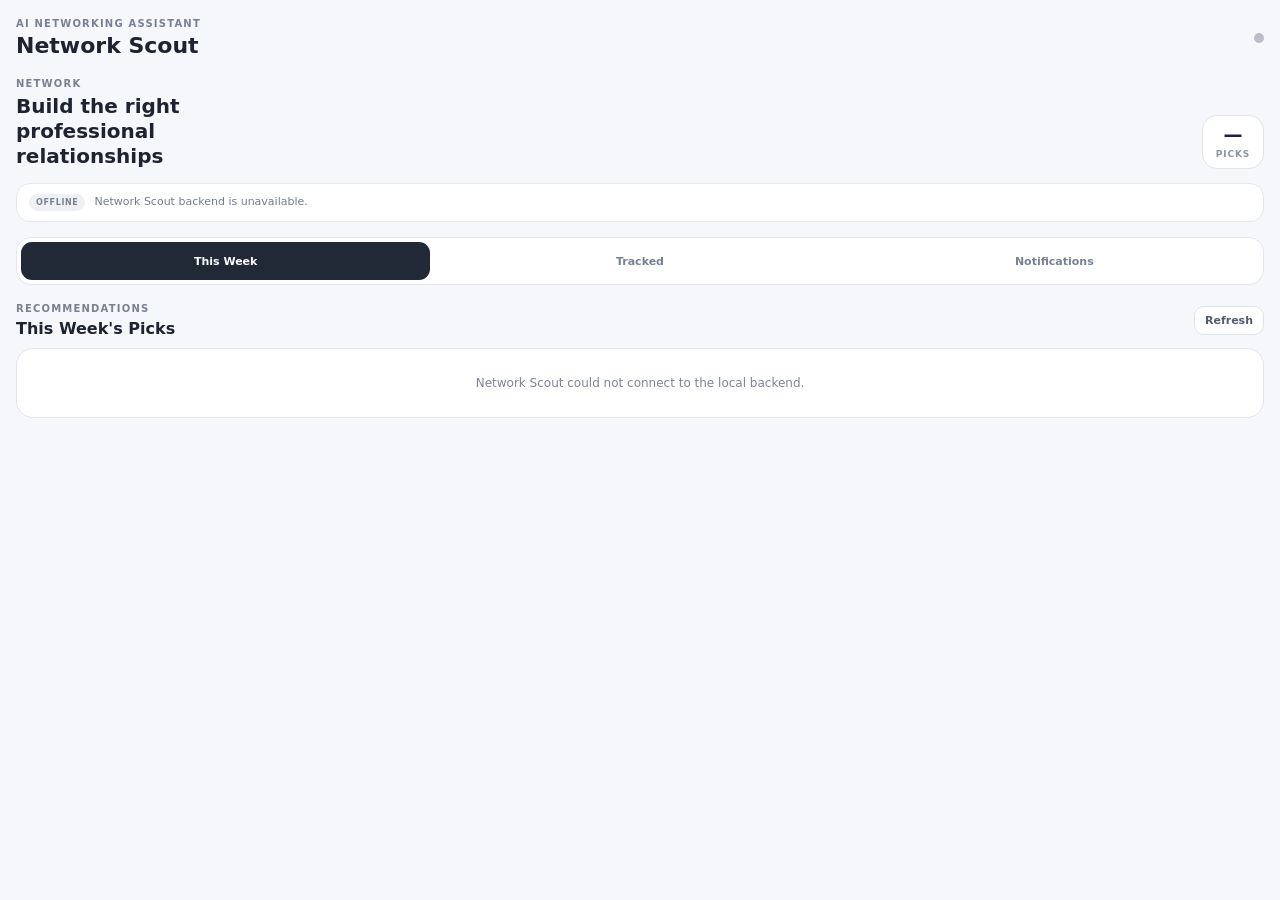
<file: extension/sidepanel.html>
<!DOCTYPE html>
<html lang="en">

<head>
    <meta charset="UTF-8">

    <meta
        name="viewport"
        content="width=device-width, initial-scale=1.0"
    >

    <title>Network Scout</title>

    <link
        rel="stylesheet"
        href="sidepanel.css"
    >
</head>

<body>

<main class="app">

    <header class="header">

        <div>

            <p class="eyebrow">
                AI NETWORKING ASSISTANT
            </p>

            <h1>
                Network Scout
            </h1>

        </div>

        <div
            id="statusDot"
            class="status-dot disconnected"
            title="Backend status"
        ></div>

    </header>


    <section class="overview">

        <div>

            <p class="section-label">
                NETWORK
            </p>

            <h2>
                Build the right
                professional relationships
            </h2>

        </div>

        <div class="count-box">

            <strong id="candidateCount">
                —
            </strong>

            <span id="countLabel">
                PICKS
            </span>

        </div>

    </section>


    <section
        id="connectionNotice"
        class="connection-notice"
    >

        <span
            id="connectionBadge"
            class="badge disconnected"
        >
            CHECKING
        </span>

        <p id="connectionMessage">
            Connecting to Network Scout...
        </p>

    </section>


    <nav class="view-tabs">

        <button
            id="weeklyTab"
            class="view-tab active"
            type="button"
        >
            This Week
        </button>

        <button
            id="trackedTab"
            class="view-tab"
            type="button"
        >
            Tracked
        </button>

        <button
            id="notificationsTab"
            class="view-tab notification-tab"
            type="button"
        >
            <span>
                Notifications
            </span>

            <span
                id="notificationUnreadBadge"
                class="notification-count hidden"
            >
                0
            </span>
        </button>

    </nav>


    <section class="picks-header">

        <div>

            <p
                id="sectionLabel"
                class="section-label"
            >
                RECOMMENDATIONS
            </p>

            <h3 id="sectionTitle">
                This Week's Picks
            </h3>

        </div>

        <button
            id="refreshButton"
            class="refresh-button"
            type="button"
        >
            Refresh
        </button>

    </section>


    <section
        id="weeklySummary"
        class="weekly-summary hidden"
        aria-live="polite"
    ></section>


    <section
        id="candidateList"
        class="candidate-list"
    >

        <div class="loading-card">
            Loading Network Scout...
        </div>

    </section>

</main>


<script src="sidepanel.js"></script>

</body>

</html>
</file>
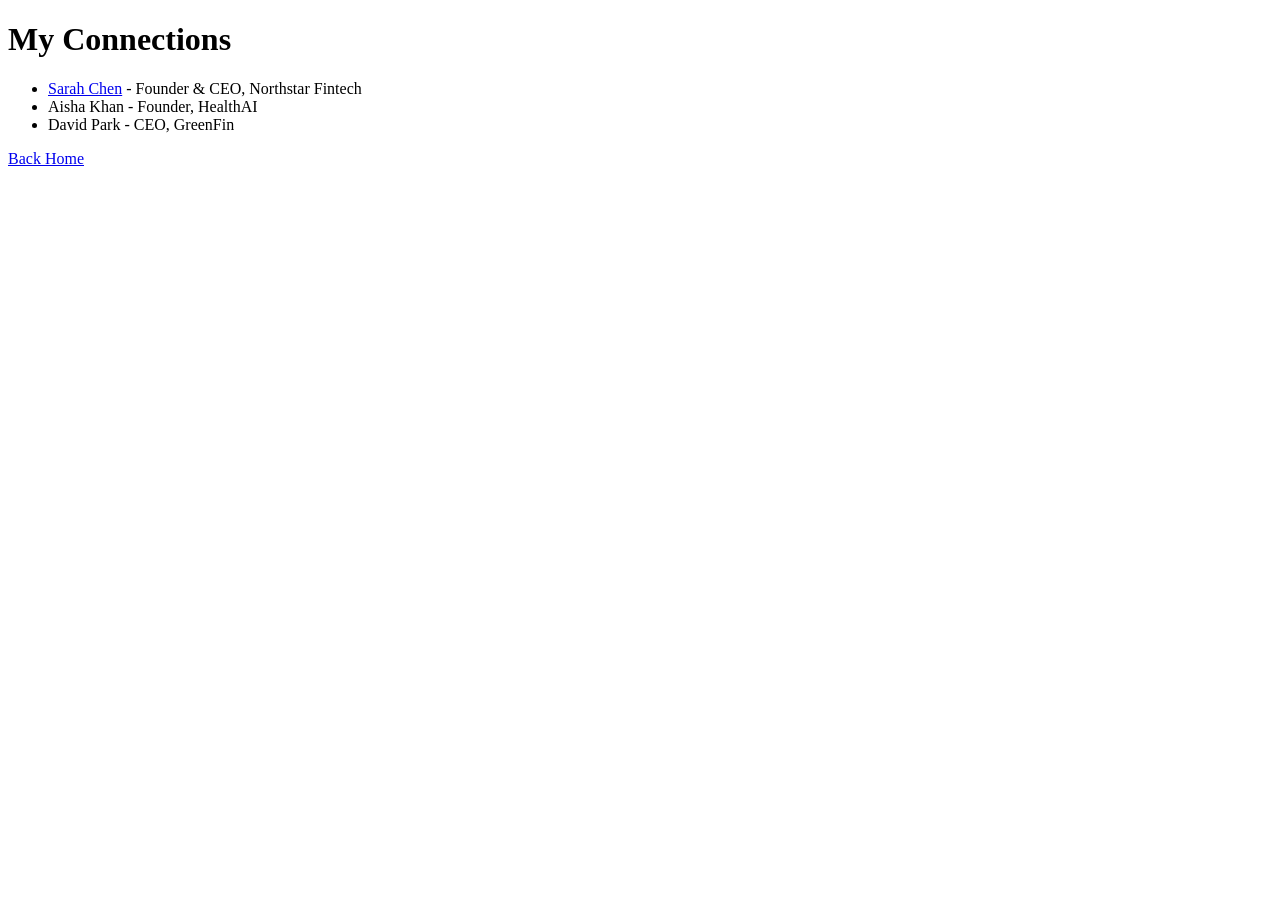
<file: mock_linkedin/connections.html>
<!DOCTYPE html>
<html>
<head>
    <title>Connections</title>
</head>
<body>
    <h1>My Connections</h1>

    <ul>
        <li>
            <a href="sarah.html">Sarah Chen</a>
            - Founder & CEO, Northstar Fintech
        </li>

        <li>
            Aisha Khan - Founder, HealthAI
        </li>

        <li>
            David Park - CEO, GreenFin
        </li>
    </ul>

    <a href="index.html">Back Home</a>
</body>
</html>
</file>
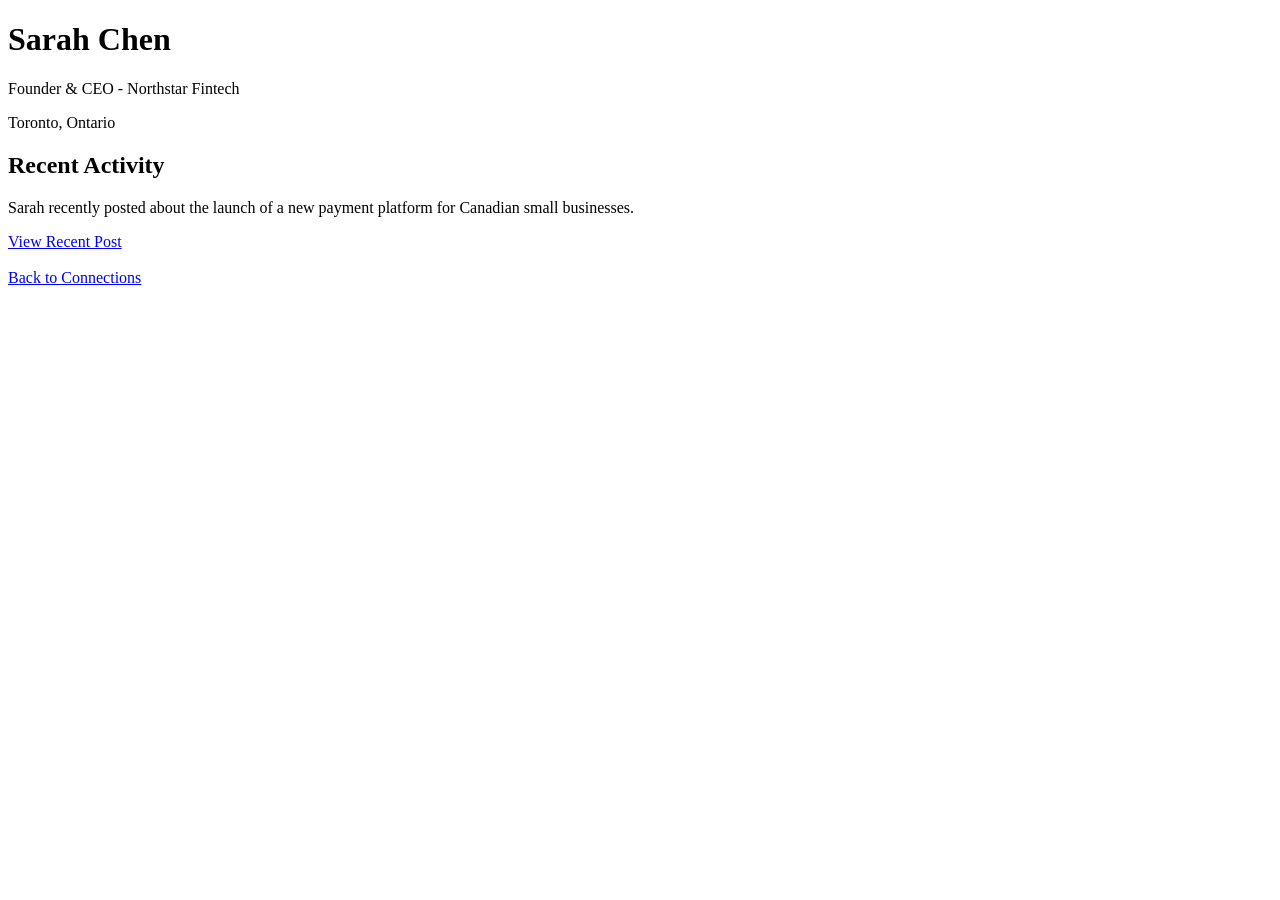
<file: mock_linkedin/sarah.html>
<!DOCTYPE html>
<html>
<head>
    <title>Sarah Chen</title>
</head>
<body>
    <h1>Sarah Chen</h1>

    <p>Founder & CEO - Northstar Fintech</p>
    <p>Toronto, Ontario</p>

    <h2>Recent Activity</h2>

    <p>
        Sarah recently posted about the launch of a new payment platform
        for Canadian small businesses.
    </p>

    <a href="sarah_post.html">View Recent Post</a>

    <br><br>

    <a href="connections.html">Back to Connections</a>
</body>
</html>
</file>
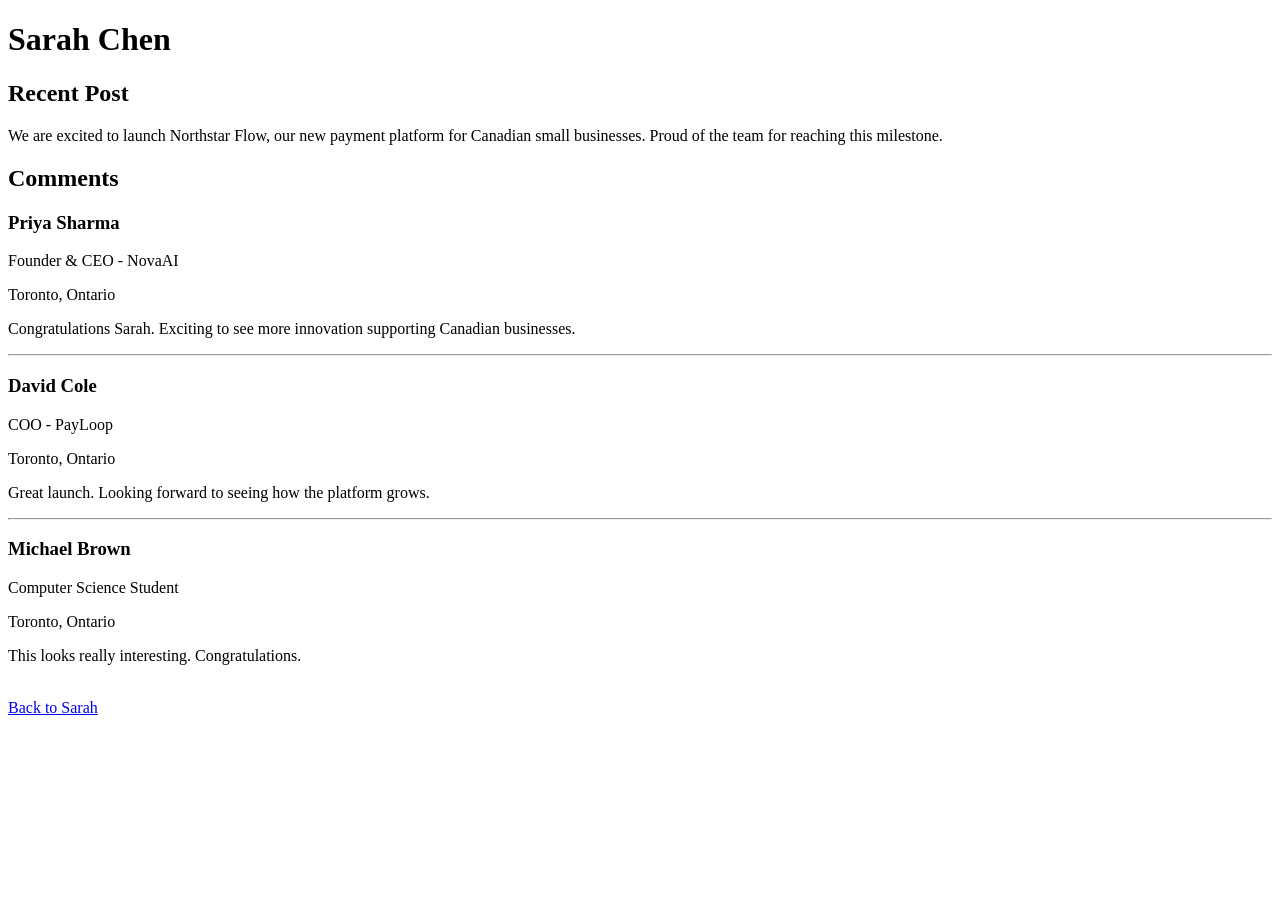
<file: mock_linkedin/sarah_post.html>
<!DOCTYPE html>
<html>
<head>
    <title>Sarah Chen Post</title>
</head>
<body>
    <h1>Sarah Chen</h1>

    <h2>Recent Post</h2>

    <p>
        We are excited to launch Northstar Flow,
        our new payment platform for Canadian small businesses.
        Proud of the team for reaching this milestone.
    </p>

    <h2>Comments</h2>

    <div>
        <h3>Priya Sharma</h3>
        <p>Founder & CEO - NovaAI</p>
        <p>Toronto, Ontario</p>
        <p>
            Congratulations Sarah. Exciting to see more innovation
            supporting Canadian businesses.
        </p>
    </div>

    <hr>

    <div>
        <h3>David Cole</h3>
        <p>COO - PayLoop</p>
        <p>Toronto, Ontario</p>
        <p>
            Great launch. Looking forward to seeing how the platform grows.
        </p>
    </div>

    <hr>

    <div>
        <h3>Michael Brown</h3>
        <p>Computer Science Student</p>
        <p>Toronto, Ontario</p>
        <p>
            This looks really interesting. Congratulations.
        </p>
    </div>

    <br>

    <a href="sarah.html">Back to Sarah</a>
</body>
</html>
</file>
<file: extension/sidepanel.css>
* {
    box-sizing: border-box;
}


html,
body {
    margin: 0;
    padding: 0;
    min-height: 100%;
}


body {
    background: #f6f7fb;
    color: #1d2330;

    font-family:
        Inter,
        ui-sans-serif,
        system-ui,
        -apple-system,
        BlinkMacSystemFont,
        "Segoe UI",
        sans-serif;
}


button {
    font: inherit;
}


.app {
    width: 100%;
    min-height: 100vh;

    padding: 18px 16px 30px;
}


.header {
    display: flex;

    align-items: center;
    justify-content: space-between;

    gap: 16px;

    margin-bottom: 20px;
}


.eyebrow,
.section-label {
    margin: 0 0 5px;

    color: #778095;

    font-size: 10px;
    font-weight: 800;

    letter-spacing: 0.12em;
}


h1,
h2,
h3,
p {
    margin-top: 0;
}


h1 {
    margin-bottom: 0;

    font-size: 22px;
    line-height: 1.1;
}


.status-dot {
    width: 10px;
    height: 10px;

    border-radius: 50%;

    flex: 0 0 auto;
}


.status-dot.connected {
    background: #27845b;
}


.status-dot.disconnected {
    background: #b8becb;
}


.overview {
    display: flex;

    align-items: flex-end;
    justify-content: space-between;

    gap: 14px;

    margin-bottom: 14px;
}


.overview h2 {
    max-width: 260px;

    margin-bottom: 0;

    font-size: 20px;
    line-height: 1.25;
}


.count-box {
    min-width: 62px;

    padding: 9px 10px;

    border: 1px solid #e1e4eb;
    border-radius: 15px;

    background: #ffffff;

    text-align: center;
}


.count-box strong {
    display: block;

    font-size: 19px;
    line-height: 1;
}


.count-box span {
    display: block;

    margin-top: 5px;

    color: #8b93a4;

    font-size: 9px;
    font-weight: 800;

    letter-spacing: 0.1em;
}


.connection-notice {
    display: flex;

    align-items: center;

    gap: 9px;

    margin-bottom: 15px;

    padding: 10px 12px;

    border: 1px solid #e4e7ee;
    border-radius: 14px;

    background: #ffffff;
}


.connection-notice p {
    margin: 0;

    color: #727b8d;

    font-size: 11px;
    line-height: 1.35;
}


.badge {
    flex: 0 0 auto;

    padding: 4px 7px;

    border-radius: 999px;

    font-size: 8px;
    font-weight: 900;

    letter-spacing: 0.08em;
}


.badge.connected {
    background: #e6f4ed;
    color: #247650;
}


.badge.disconnected {
    background: #eef0f4;
    color: #7a8291;
}


/* ======================================================
   VIEW TABS
   ====================================================== */

.view-tabs {
    display: grid;

    grid-template-columns:
        repeat(
            3,
            minmax(0, 1fr)
        );

    gap: 5px;

    margin-bottom: 18px;

    padding: 4px;

    border: 1px solid #e3e6ed;
    border-radius: 15px;

    background: #ffffff;
}


.view-tab {
    min-height: 38px;

    padding: 7px 5px;

    border: none;
    border-radius: 11px;

    background: transparent;
    color: #778095;

    cursor: pointer;

    font-size: 11px;
    font-weight: 750;
}


.view-tab.active {
    background: #222936;
    color: #ffffff;
}


.notification-tab {
    display: flex;

    align-items: center;
    justify-content: center;

    gap: 5px;
}


.notification-count {
    display: inline-flex;

    align-items: center;
    justify-content: center;

    min-width: 18px;
    height: 18px;

    padding: 0 5px;

    border-radius: 999px;

    background: #c84848;
    color: #ffffff;

    font-size: 9px;
    font-weight: 900;
}


.notification-count.hidden {
    display: none;
}


/* ======================================================
   SECTION HEADER
   ====================================================== */

.picks-header {
    display: flex;

    align-items: center;
    justify-content: space-between;

    gap: 12px;

    margin-bottom: 10px;
}


.picks-header h3 {
    margin: 0;

    font-size: 16px;
}


.refresh-button {
    padding: 7px 10px;

    border: 1px solid #dfe3ea;
    border-radius: 10px;

    background: #ffffff;
    color: #525c6e;

    cursor: pointer;

    font-size: 11px;
    font-weight: 700;
}


/* ======================================================
   LIST
   ====================================================== */

.candidate-list {
    display: flex;

    flex-direction: column;

    gap: 10px;
}


.loading-card,
.empty-card {
    padding: 25px 16px;

    border: 1px solid #e2e5ec;
    border-radius: 17px;

    background: #ffffff;
    color: #7c8595;

    font-size: 12px;
    line-height: 1.5;

    text-align: center;
}


/* ======================================================
   CARDS
   ====================================================== */

.candidate-card,
.tracked-card {
    padding: 14px;

    border: 1px solid #e2e5ec;
    border-radius: 18px;

    background: #ffffff;
}


.candidate-top,
.tracked-header {
    display: flex;

    align-items: flex-start;

    gap: 10px;
}


.avatar {
    position: relative;

    overflow: hidden;

    flex: 0 0 auto;

    display: flex;

    align-items: center;
    justify-content: center;

    width: 50px;
    height: 50px;

    border-radius: 16px;

    background:
        linear-gradient(
            145deg,
            #e9ecf7,
            #f4f5fa
        );

    color: #454d62;

    font-size: 14px;
    font-weight: 800;
}


.avatar-initials {
    position: absolute;

    inset: 0;

    display: flex;

    align-items: center;
    justify-content: center;
}


.profile-photo {
    position: absolute;

    inset: 0;

    width: 100%;
    height: 100%;

    object-fit: cover;

    border-radius: inherit;
}


.candidate-main,
.tracked-main {
    flex: 1;

    min-width: 0;
}


.candidate-name {
    color: #1f2633;

    font-size: 14px;
    font-weight: 800;

    line-height: 1.3;
}


.candidate-headline {
    margin: 3px 0 0;

    color: #687284;

    font-size: 11px;
    line-height: 1.4;
}


.score {
    flex: 0 0 auto;

    min-width: 44px;

    text-align: center;
}


.score strong {
    display: block;

    color: #222936;

    font-size: 17px;
}


.score span {
    display: block;

    margin-top: 1px;

    color: #9aa1ae;

    font-size: 7px;
    font-weight: 900;

    letter-spacing: 0.06em;
}


.meta {
    display: flex;

    flex-wrap: wrap;

    gap: 5px;

    margin-top: 11px;
}


.meta-chip {
    padding: 5px 7px;

    border-radius: 999px;

    background: #f1f3f7;
    color: #606a7b;

    font-size: 9px;
    font-weight: 650;
}


.reason {
    margin-top: 12px;

    padding: 10px;

    border-radius: 13px;

    background: #f7f8fb;
}


.reason-label {
    display: block;

    margin-bottom: 4px;

    color: #7e8798;

    font-size: 8px;
    font-weight: 850;

    letter-spacing: 0.08em;
}


.reason p {
    margin: 0;

    color: #535d6e;

    font-size: 10px;
    line-height: 1.5;
}


/* ======================================================
   ACTIONS
   ====================================================== */

.actions {
    display: grid;

    grid-template-columns:
        repeat(
            3,
            minmax(0, 1fr)
        );

    gap: 7px;

    margin-top: 12px;
}


.action-button {
    min-height: 38px;

    padding: 8px 7px;

    border: 1px solid #e1e4ea;
    border-radius: 13px;

    background: #ffffff;
    color: #535c6d;

    cursor: pointer;

    font-size: 11px;
    font-weight: 750;
}


.action-button.primary {
    border-color: #222936;

    background: #222936;
    color: #ffffff;
}


.action-button:disabled {
    cursor: default;

    opacity: 0.48;
}


.save-button {
    pointer-events: auto !important;

    cursor: pointer !important;

    opacity: 1 !important;
}


.coming-soon {
    margin-top: 9px;

    color: #8b93a2;

    font-size: 9px;
    line-height: 1.4;

    text-align: center;
}


.coming-soon[data-status="verified"] {
    color: #287754;

    font-weight: 700;
}


.coming-soon[data-status="working"] {
    color: #5e6780;
}


.coming-soon[data-status="attention"],
.coming-soon[data-status="failed"] {
    color: #9a564d;
}


/* ======================================================
   TRACKED NETWORK
   ====================================================== */

.relationship-badge {
    display: inline-flex;

    align-items: center;

    margin-top: 9px;

    padding: 5px 8px;

    border-radius: 999px;

    font-size: 9px;
    font-weight: 800;
}


.relationship-badge.pending {
    background: #f4efe2;
    color: #806d37;
}


.relationship-badge.connected {
    background: #e4f3eb;
    color: #297551;
}


.tracked-details {
    display: grid;

    gap: 6px;

    margin-top: 12px;

    padding-top: 11px;

    border-top: 1px solid #edf0f4;
}


.tracked-detail {
    display: flex;

    justify-content: space-between;

    gap: 10px;

    color: #727c8d;

    font-size: 10px;
}


.tracked-detail strong {
    color: #454f60;

    font-weight: 700;

    text-align: right;
}


.verified-receipt {
    margin-top: 10px;

    padding: 9px 10px;

    border-radius: 12px;

    background: #edf7f2;
    color: #297551;

    font-size: 9px;
    font-weight: 700;

    line-height: 1.45;
}


/* ======================================================
   NOTIFICATIONS
   ====================================================== */

.notification-card {
    position: relative;

    padding: 14px;

    border: 1px solid #e2e5ec;
    border-radius: 18px;

    background: #ffffff;
}


.notification-card.unread {
    border-color: #cfd8ea;

    box-shadow:
        0 4px 16px
        rgba(
            31,
            44,
            70,
            0.05
        );
}


.notification-top {
    display: flex;

    align-items: flex-start;

    gap: 10px;
}


.notification-icon {
    flex: 0 0 auto;

    display: flex;

    align-items: center;
    justify-content: center;

    width: 42px;
    height: 42px;

    border-radius: 14px;

    background: #e9f5ef;
    color: #287754;

    font-size: 17px;
    font-weight: 900;
}


.notification-main {
    flex: 1;

    min-width: 0;
}


.notification-title-row {
    display: flex;

    align-items: center;

    gap: 7px;

    margin-bottom: 4px;
}


.notification-title {
    margin: 0;

    color: #222936;

    font-size: 13px;
    font-weight: 800;
}


.new-pill {
    padding: 3px 6px;

    border-radius: 999px;

    background: #222936;
    color: #ffffff;

    font-size: 7px;
    font-weight: 900;

    letter-spacing: 0.08em;
}


.notification-message {
    margin: 0;

    color: #616b7d;

    font-size: 11px;
    line-height: 1.5;
}


.notification-time {
    margin-top: 7px;

    color: #989fac;

    font-size: 9px;
}


.notification-actions {
    display: flex;

    justify-content: flex-end;

    margin-top: 11px;
}


.notification-profile-button {
    padding: 7px 10px;

    border: 1px solid #dfe3ea;
    border-radius: 10px;

    background: #ffffff;
    color: #4d586b;

    cursor: pointer;

    font-size: 10px;
    font-weight: 750;
}


/* ======================================================
   WEEKLY SHORTLIST SUMMARY
   ====================================================== */

.hidden {
    display: none !important;
}


.weekly-summary {
    display: grid;

    grid-template-columns:
        repeat(
            4,
            minmax(0, 1fr)
        );

    gap: 7px;

    margin: 0 0 12px;

    padding: 9px;

    border: 1px solid #e2e5ec;
    border-radius: 15px;

    background: #ffffff;
}


.weekly-summary-item {
    min-width: 0;

    padding: 8px 6px;

    border-radius: 11px;

    background: #f7f8fb;

    text-align: center;
}


.weekly-summary-label {
    display: block;

    margin-bottom: 4px;

    color: #8c94a4;

    font-size: 7px;
    font-weight: 900;

    letter-spacing: 0.08em;
}


.weekly-summary-value {
    display: block;

    overflow: hidden;

    color: #283142;

    font-size: 10px;
    font-weight: 800;

    line-height: 1.25;

    text-overflow: ellipsis;
    white-space: nowrap;
}


/* ======================================================
   WEEKLY PICK DETAILS
   ====================================================== */

.weekly-rank {
    display: inline-flex;

    align-items: center;

    margin-bottom: 10px;

    padding: 4px 7px;

    border-radius: 999px;

    background: #eef1f7;
    color: #626d80;

    font-size: 8px;
    font-weight: 900;

    letter-spacing: 0.08em;
}


.candidate-name-row {
    display: flex;

    align-items: center;

    flex-wrap: wrap;

    gap: 6px;
}


.match-badge {
    display: inline-flex;

    align-items: center;

    padding: 4px 7px;

    border-radius: 999px;

    background: #e9f5ef;
    color: #287754;

    font-size: 8px;
    font-weight: 850;

    white-space: nowrap;
}


.discovery-reason {
    background: #f3f7f5;
}


.discovery-reason .reason-label {
    color: #4f7867;
}


.source-context {
    background: #f5f6fa;
}


.comment-context {
    border: 1px solid #e8ebf1;

    background: #ffffff;
}


.networking-angle {
    margin-top: 10px;

    padding: 9px 10px;

    border: 1px solid #e4e7ed;
    border-radius: 12px;

    background: #ffffff;
}


.networking-angle summary {
    color: #525d70;

    cursor: pointer;

    font-size: 9px;
    font-weight: 800;
}


.networking-angle p {
    margin: 8px 0 0;

    color: #626c7d;

    font-size: 10px;
    line-height: 1.5;
}


.source-post-button {
    width: 100%;

    margin-top: 8px;
    padding: 7px 9px;

    border: 1px solid #e1e5ec;
    border-radius: 11px;

    background: #f9fafc;
    color: #596477;

    cursor: pointer;

    font-size: 9px;
    font-weight: 750;
}


.source-post-button:hover {
    background: #f1f3f7;
}


.weekly-actions {
    grid-template-columns:
        repeat(
            3,
            minmax(0, 1fr)
        );
}


@media (max-width: 360px) {

    .weekly-summary {
        grid-template-columns:
            repeat(
                2,
                minmax(0, 1fr)
            );
    }


    .weekly-actions {
        grid-template-columns:
            1fr;
    }
}
</file>
